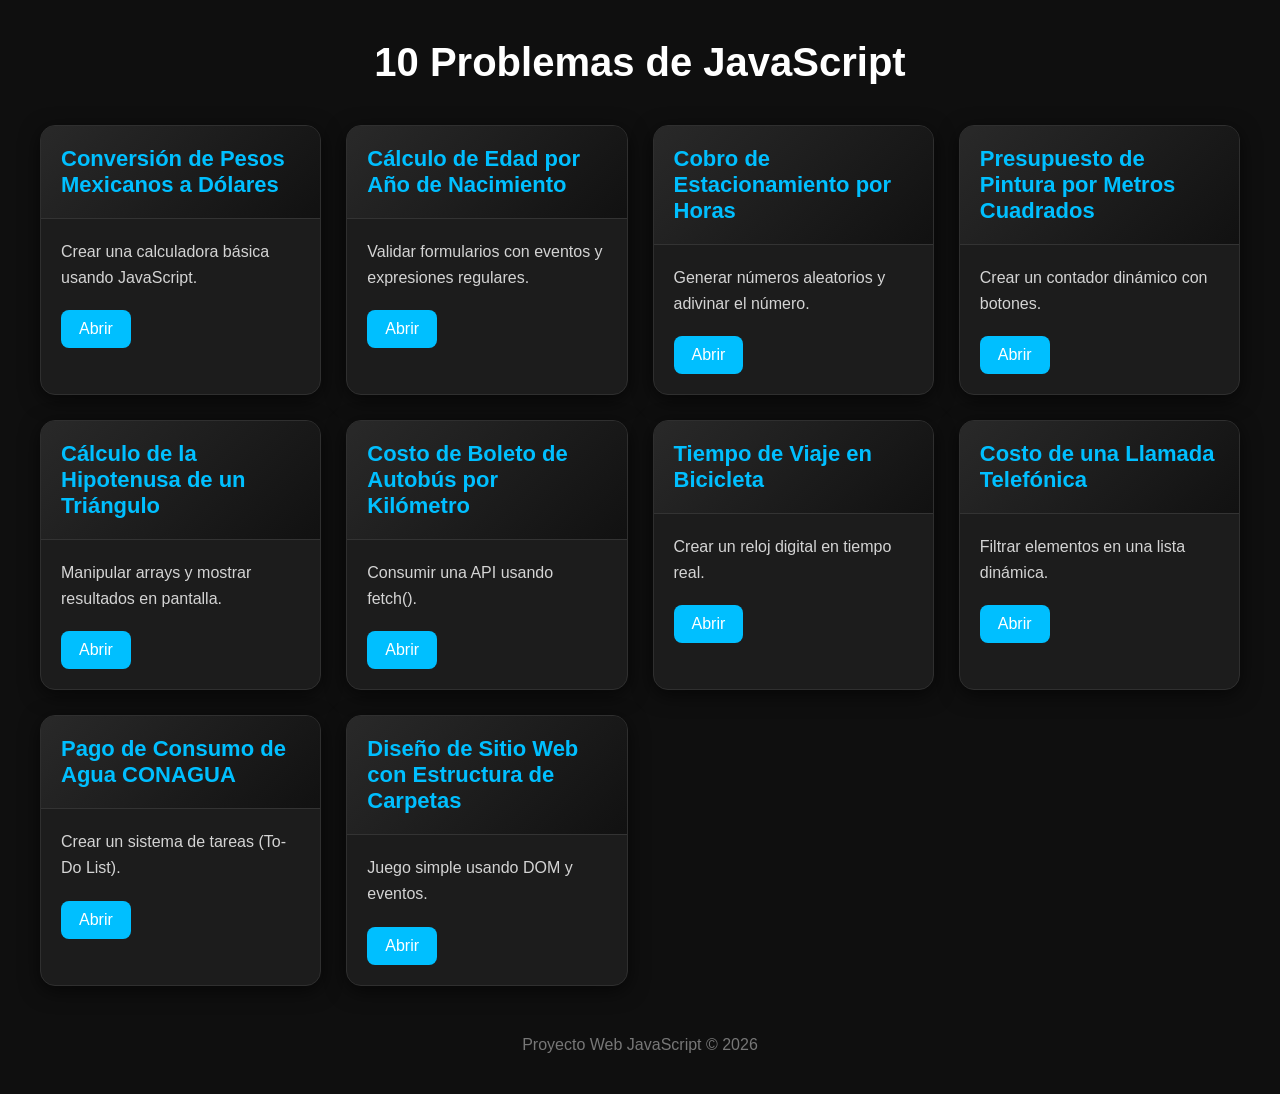
<file: scripts/index.html>
<!DOCTYPE html>
<html lang="es">
<head>
    <meta charset="UTF-8">
    <meta name="viewport" content="width=device-width, initial-scale=1.0">
    <title>10 Problemas de JavaScript</title>

    <style>
        *{
            margin:0;
            padding:0;
            box-sizing:border-box;
        }

        body{
            font-family: Arial, Helvetica, sans-serif;
            background:#0f0f0f;
            color:white;
            min-height:100vh;
            padding:40px;
        }

        h1{
            text-align:center;
            margin-bottom:40px;
            color:#ffffff;
            font-size:40px;
        }

        .container{
            max-width:1200px;
            margin:auto;
            display:grid;
            grid-template-columns:repeat(auto-fit,minmax(280px,1fr));
            gap:25px;
        }

        .card{
            background:#1c1c1c;
            border-radius:15px;
            overflow:hidden;
            box-shadow:0 5px 20px rgba(0,0,0,.6);
            transition:.3s;
            border:1px solid #2f2f2f;
        }

        .card:hover{
            transform:translateY(-8px);
            box-shadow:0 10px 25px rgba(0,0,0,.8);
        }

        .card-header{
            background:linear-gradient(135deg,#292929,#111);
            padding:20px;
            border-bottom:1px solid #333;
        }

        .card-header h2{
            font-size:22px;
            color:#00bfff;
        }

        .card-body{
            padding:20px;
        }

        .card-body p{
            color:#d4d4d4;
            line-height:1.6;
            margin-bottom:20px;
        }

        .btn{
            display:inline-block;
            padding:10px 18px;
            background:#00bfff;
            color:white;
            text-decoration:none;
            border-radius:8px;
            transition:.3s;
        }

        .btn:hover{
            background:#0095cc;
        }

        footer{
            text-align:center;
            margin-top:50px;
            color:#777;
        }
    </style>
</head>
<body>

    <h1>10 Problemas de JavaScript</h1>

    <div class="container">

        <!-- Problema 1 -->
        <div class="card">
            <div class="card-header">
                <h2>Conversión de Pesos Mexicanos a Dólares</h2>
            </div>
            <div class="card-body">
                <p>Crear una calculadora básica usando JavaScript.</p>
                <a href="/secuenciales/p1.html" class="btn">Abrir</a>
            </div>
        </div>

        <!-- Problema 2 -->
        <div class="card">
            <div class="card-header">
                <h2>Cálculo de Edad por Año de Nacimiento</h2>
            </div>
            <div class="card-body">
                <p>Validar formularios con eventos y expresiones regulares.</p>
                <a href="/secuenciales/p2.html" class="btn">Abrir</a>
            </div>
        </div>

        <!-- Problema 3 -->
        <div class="card">
            <div class="card-header">
                <h2>Cobro de Estacionamiento por Horas</h2>
            </div>
            <div class="card-body">
                <p>Generar números aleatorios y adivinar el número.</p>
                <a href="/secuenciales/p3.html" class="btn">Abrir</a>
            </div>
        </div>

        <!-- Problema 4 -->
        <div class="card">
            <div class="card-header">
                <h2>Presupuesto de Pintura por Metros Cuadrados</h2>
            </div>
            <div class="card-body">
                <p>Crear un contador dinámico con botones.</p>
                <a href="/secuenciales/p4.html" class="btn">Abrir</a>
            </div>
        </div>

        <!-- Problema 5 -->
        <div class="card">
            <div class="card-header">
                <h2>Cálculo de la Hipotenusa de un Triángulo</h2>
            </div>
            <div class="card-body">
                <p>Manipular arrays y mostrar resultados en pantalla.</p>
                <a href="/secuenciales/p5.html" class="btn">Abrir</a>
            </div>
        </div>

        <!-- Problema 6 -->
        <div class="card">
            <div class="card-header">
                <h2>Costo de Boleto de Autobús por Kilómetro</h2>
            </div>
            <div class="card-body">
                <p>Consumir una API usando fetch().</p>
                <a href="/secuenciales/p6.html" class="btn">Abrir</a>
            </div>
        </div>

        <!-- Problema 7 -->
        <div class="card">
            <div class="card-header">
                <h2>Tiempo de Viaje en Bicicleta</h2>
            </div>
            <div class="card-body">
                <p>Crear un reloj digital en tiempo real.</p>
                <a href="/secuenciales/p7.html" class="btn">Abrir</a>
            </div>
        </div>

        <!-- Problema 8 -->
        <div class="card">
            <div class="card-header">
                <h2>Costo de una Llamada Telefónica</h2>
            </div>
            <div class="card-body">
                <p>Filtrar elementos en una lista dinámica.</p>
                <a href="/secuenciales/p8.html" class="btn">Abrir</a>
            </div>
        </div>

        <!-- Problema 9 -->
        <div class="card">
            <div class="card-header">
                <h2>Pago de Consumo de Agua CONAGUA</h2>
            </div>
            <div class="card-body">
                <p>Crear un sistema de tareas (To-Do List).</p>
                <a href="/secuenciales/p9.html" class="btn">Abrir</a>
            </div>
        </div>

        <!-- Problema 10 -->
        <div class="card">
            <div class="card-header">
                <h2>Diseño de Sitio Web con Estructura de Carpetas</h2>
            </div>
            <div class="card-body">
                <p>Juego simple usando DOM y eventos.</p>
                <a href="/secuenciales/p10.html" class="btn">Abrir</a>
            </div>
        </div>

    </div>

    <footer>
        <p>Proyecto Web JavaScript © 2026</p>
    </footer>

</body>
</html>
</file>
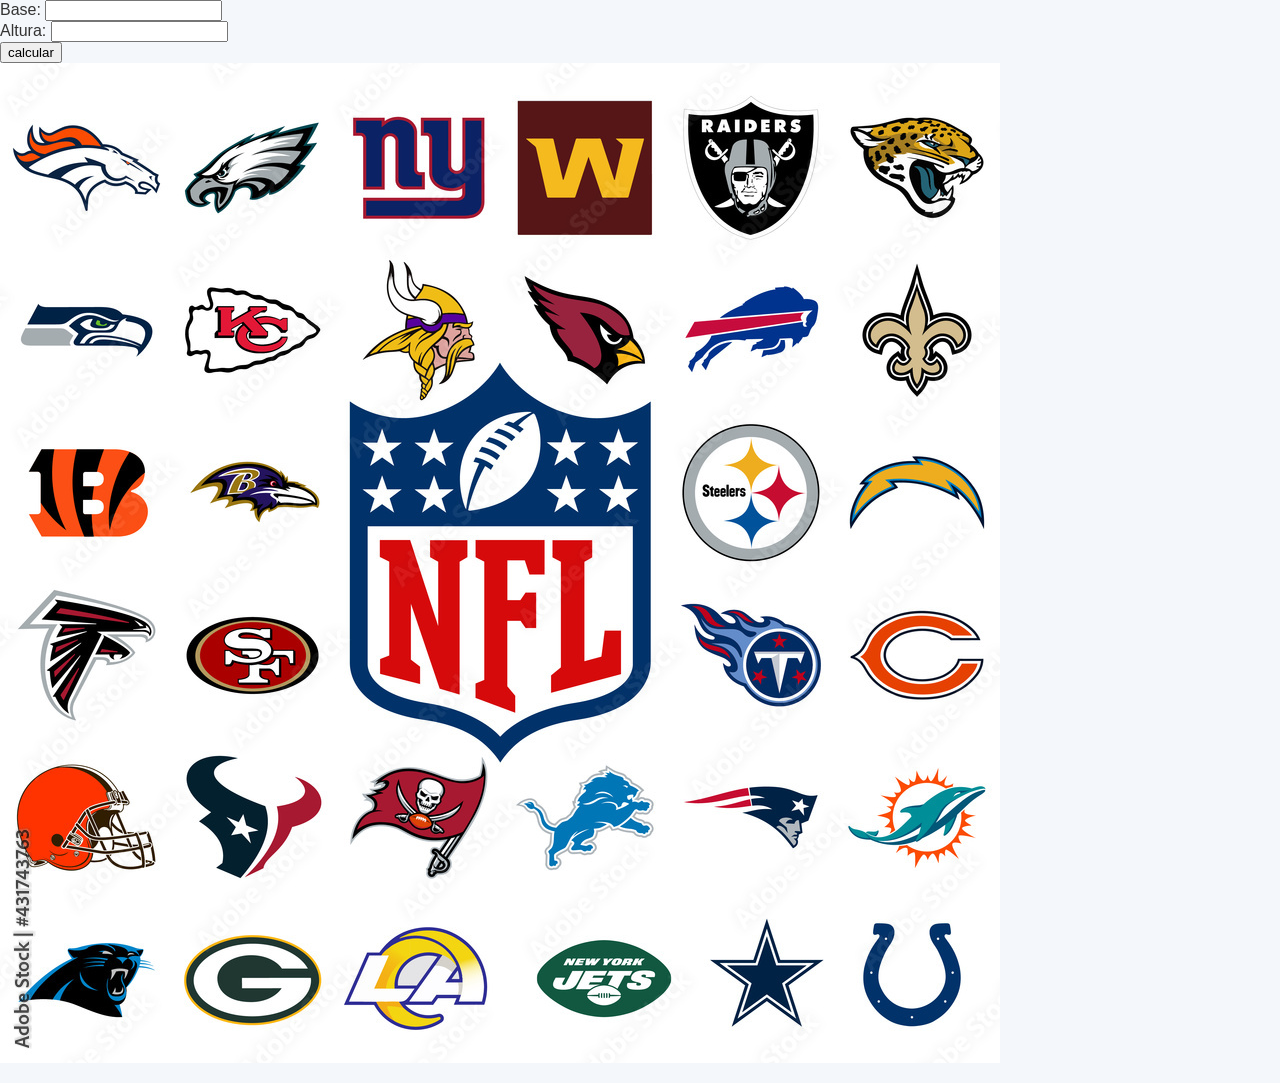
<file: scripts/secuenciales/p1.html>
<!DOCTYPE html>
<html lang="es">
<head>
    <meta charset="UTF-8">
    <meta name="viewport" content="width=device-width, initial-scale=1.0">
    <title>Document</title>
    <link rel="stylesheet" href="../styles/Styles.css">
</head>
<body>
       <label for="Base">Base:</label>
       <input type="text" id="Base" name="Base"><br>
       <label for="Altura">Altura:</label>
       <input type="text" id="Altura" name="Altura"><br>
       <button onclick="calcular()">calcular</button><br>
       <img src="../images/nfl.jpg" alt="NFL">
       <p id="result"></p>


       <script src="../scripts/p1.js"></script> 
</body>
</html>
</file>
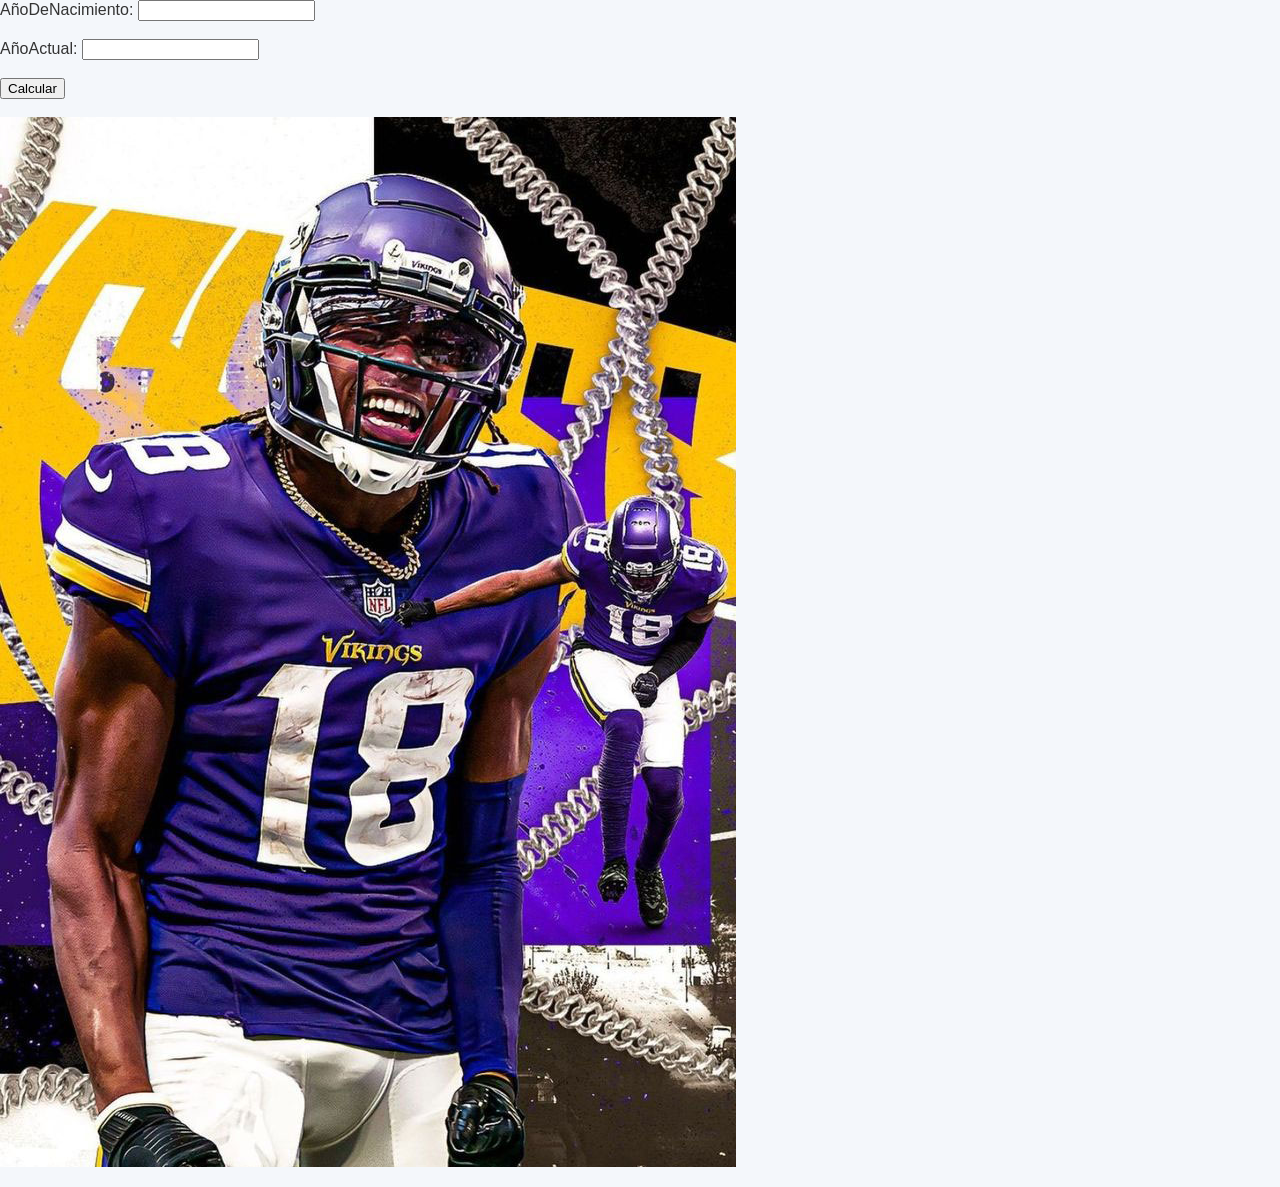
<file: scripts/secuenciales/p3.html>
<!DOCTYPE html>
<html lang="es">
<head>
<meta charset="UTF-8">
<meta name="viewport" content="width=device-width, initial-scale=1.0">
<title>CalcularEdad</title>
 <link rel="stylesheet" href="../styles/Styles.css">
</head>
<body>
  <label for="Nacimiento">AñoDeNacimiento:</label>
  <input type="text" id="Nacimiento" name="Nacimiento"><br><br>
  <label for="Actual">AñoActual:</label>
  <input type="text" id="Actual" name="Actual"><br><br>
  <button onclick="calcular()">Calcular</button><br><br>
 <img src="../images/jefferson.jpg" alt="receptor vikings">
  <p id="result"></p>
  
  <script src="../scripts/p3.js"></script>
</body>
</html>
</file>
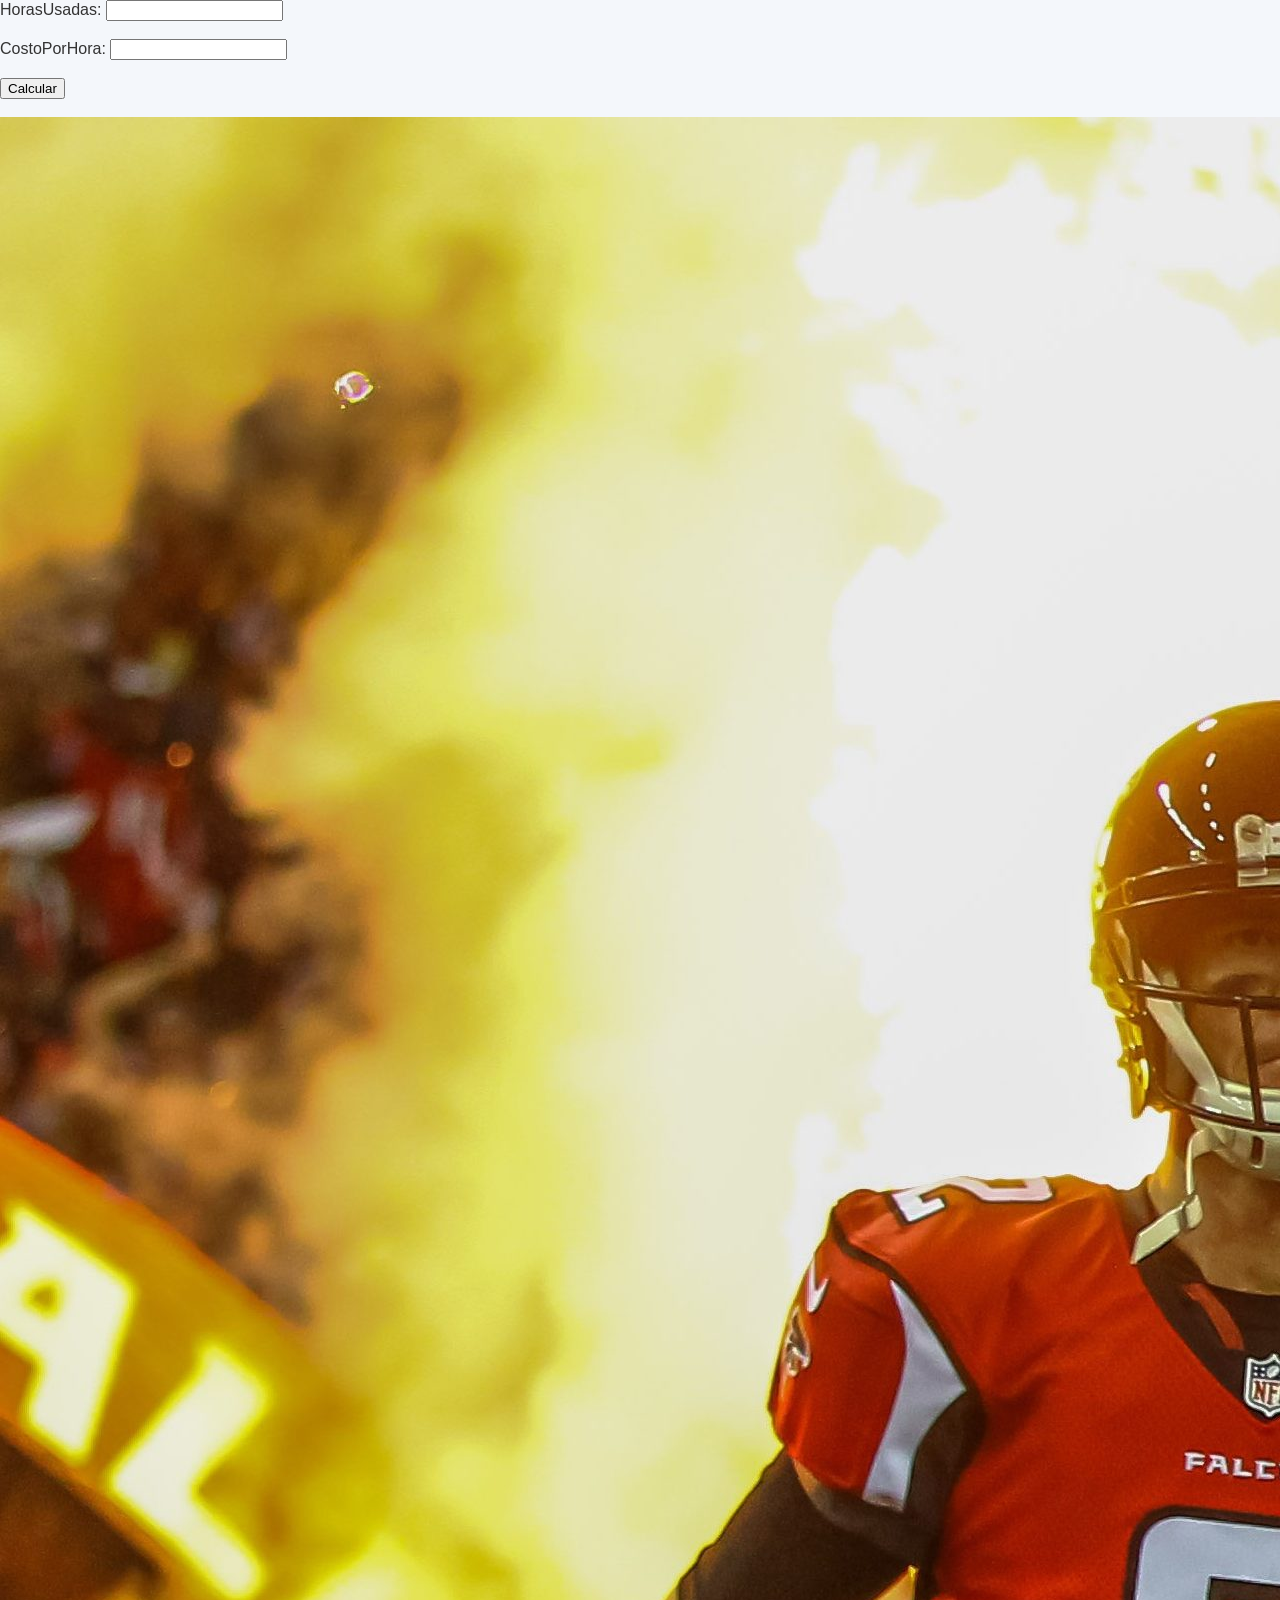
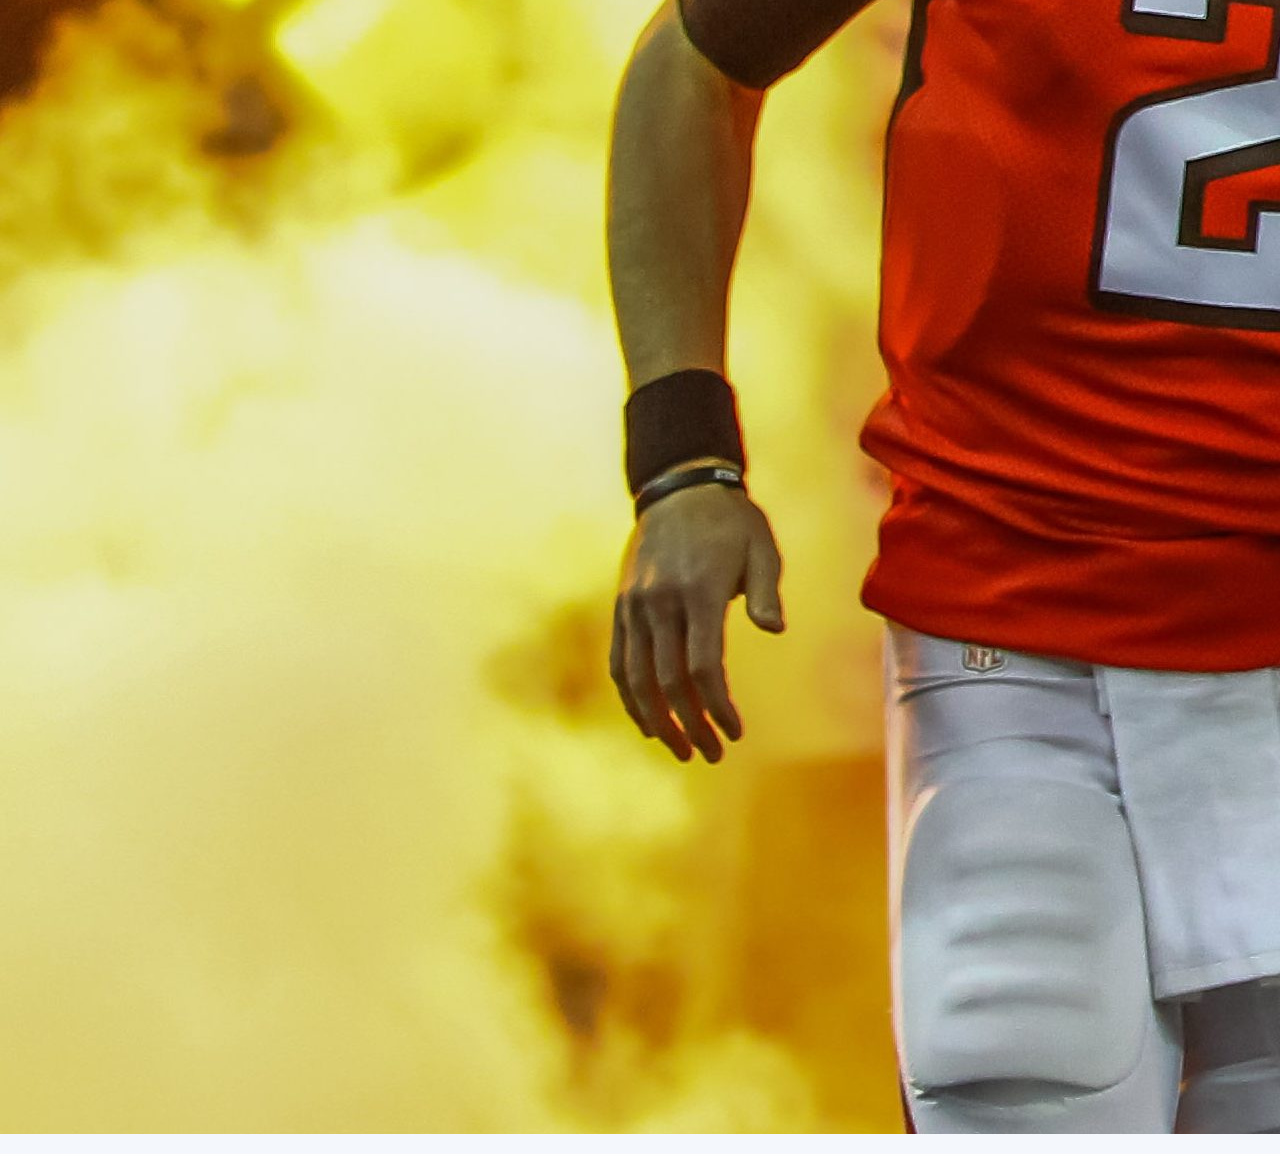
<file: scripts/secuenciales/p4.html>
<!DOCTYPE html>
<html lang="es">
<head>
<meta charset="UTF-8">
<meta name="viewport" content="width=device-width, initial-scale=1.0">
<title>Estacionamiento</title>
 <link rel="stylesheet" href="../styles/Styles.css">
</head>
<body>
  <label for="Horas">HorasUsadas:</label>
  <input type="text" id="Horas" name="Horas"><br><br>
  <label for="Costo">CostoPorHora:</label>
  <input type="text" id="Costo" name="Costo"><br><br>
  <button onclick="calcular()">Calcular</button><br><br>
  <img src="../images/julio jones y matt ryan.jpg" alt="dupla">
  <p id="result"></p>

<script src="../scripts/p4.js"></script>
</body>
</html>
</file>
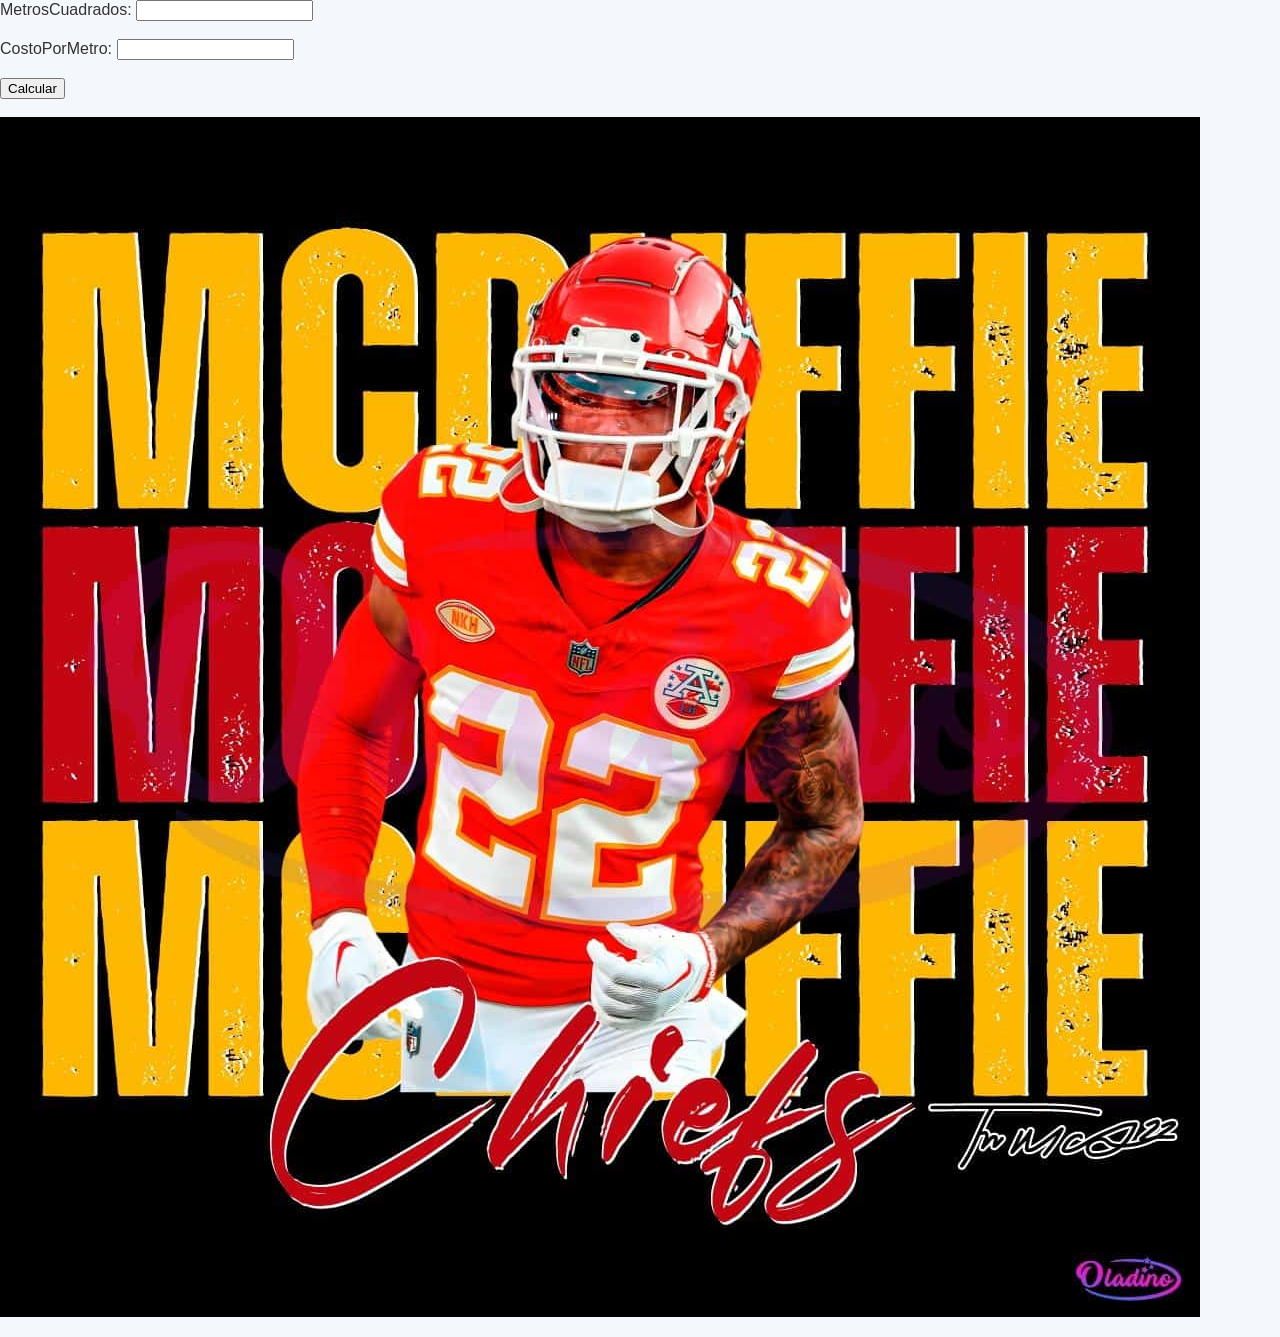
<file: scripts/secuenciales/p5.html>
<!DOCTYPE html>
<html lang="es">
<head>
<meta charset="UTF-8">
<meta name="viewport" content="width=device-width, initial-scale=1.0">
<title>Pinturas</title>
 <link rel="stylesheet" href="../styles/Styles.css">
</head>
<body>
  <label for="Metros">MetrosCuadrados:</label>
  <input type="text" id="Metros" name="Metros"><br><br>
  <label for="Costo">CostoPorMetro:</label>
  <input type="text" id="Costo" name="Costo"><br><br>
  <button onclick="calcular()">Calcular</button><br><br>
  <img src="../images/mcduffie.jpg" alt="cornerback1">
  <p id="result"></p>

<script src="../scripts/p5.js"></script>
</body>
</html>
</file>
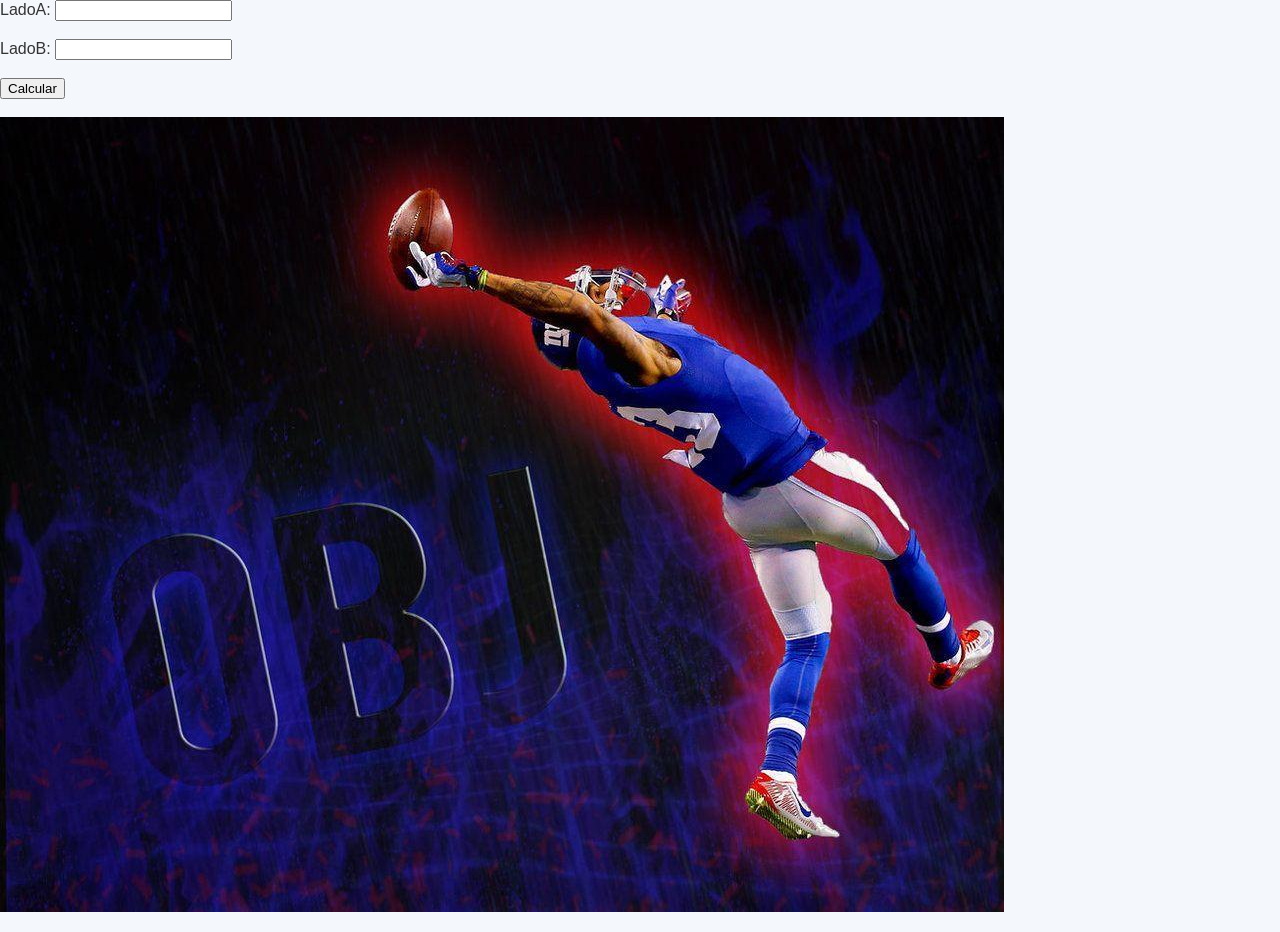
<file: scripts/secuenciales/p6.html>
<!DOCTYPE html>
<html lang="es">
<head>
<meta charset="UTF-8">
<meta name="viewport" content="width=device-width, initial-scale=1.0">
<title>Hipotenusa</title>
 <link rel="stylesheet" href="../styles/Styles.css">
</head>
<body>
  <label for="A">LadoA:</label>
  <input type="text" id="A" name="A"><br><br>
  <label for="B">LadoB:</label>
  <input type="text" id="B" name="B"><br><br>
  <button onclick="calcular()">Calcular</button><br><br>
  <img src="../images/obj catch.jpg" alt="catch">
  <p id="result"></p>

<script src="../scripts/p6.js"></script>
</body>
</html>
</file>
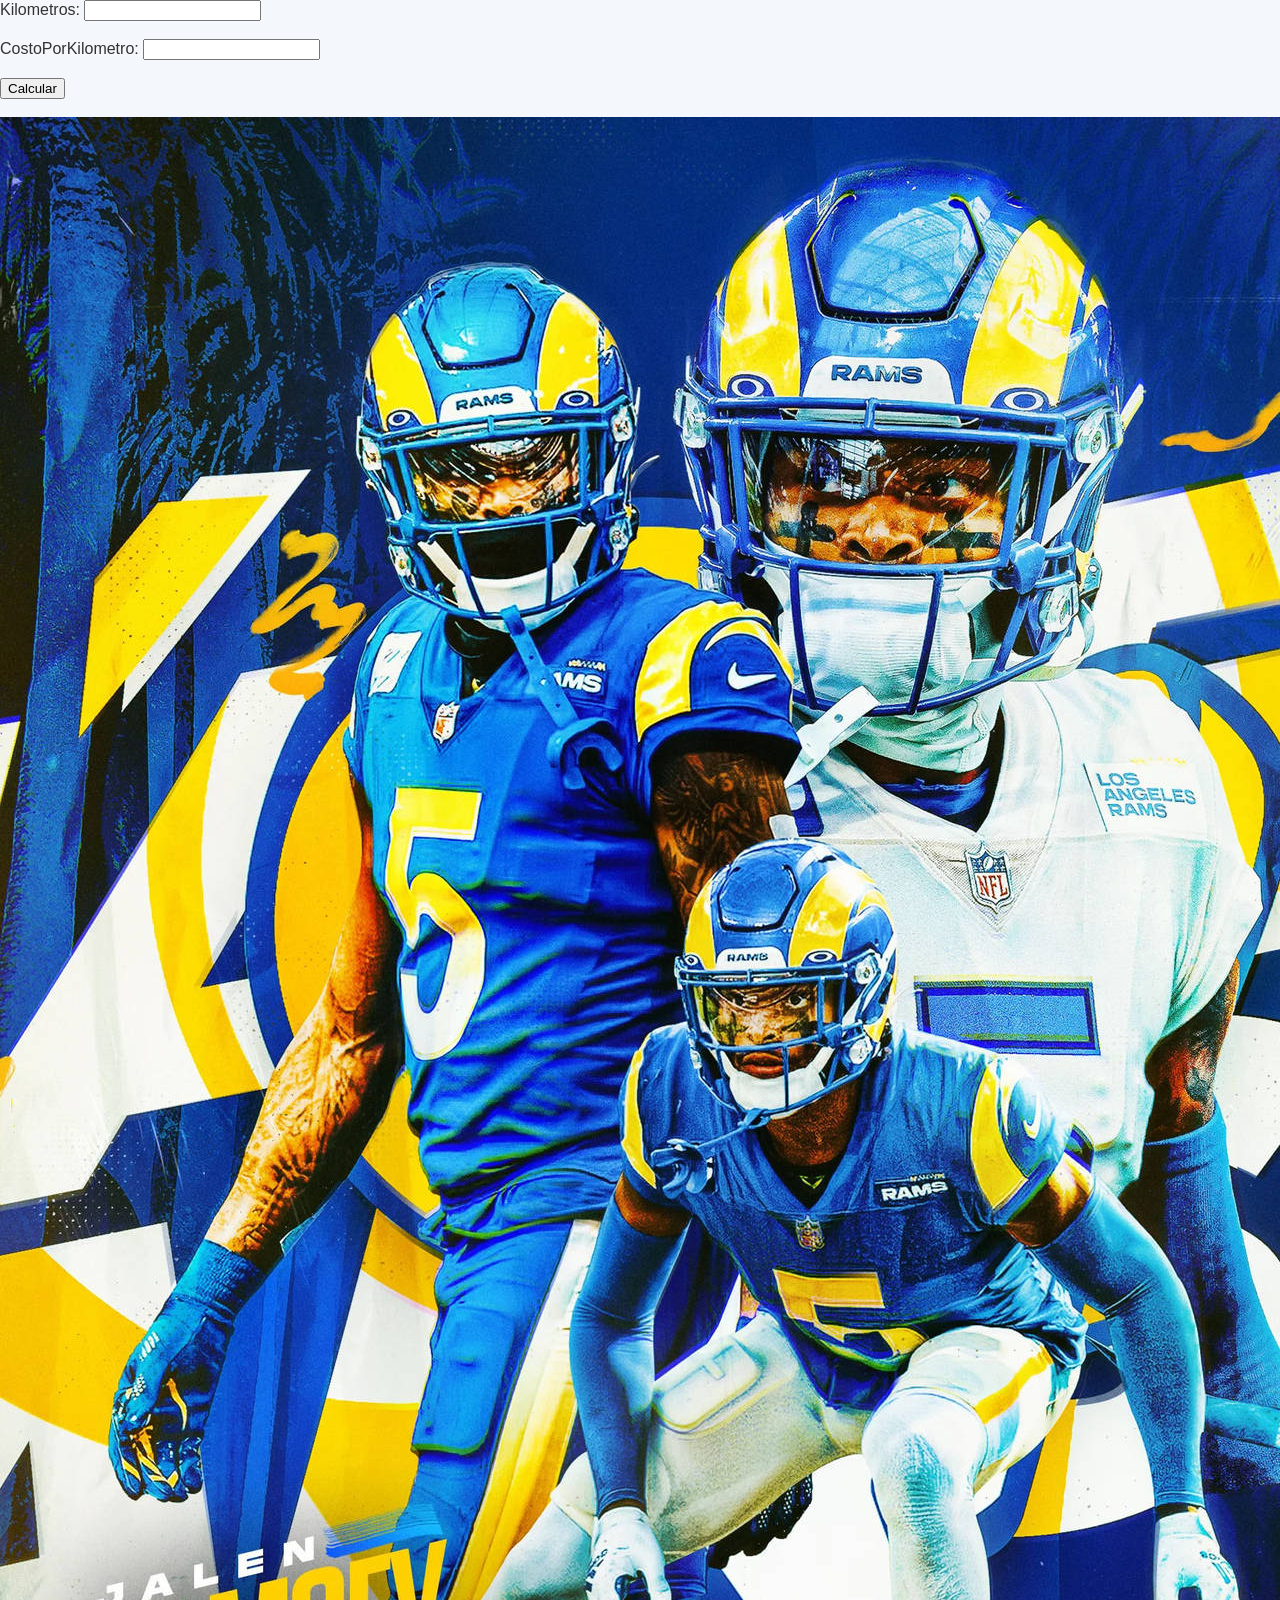
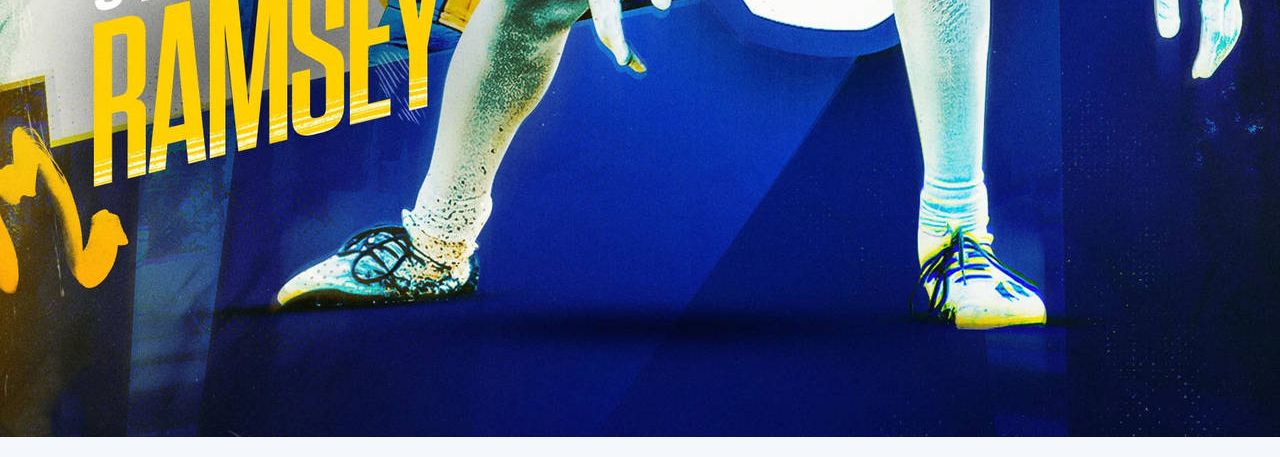
<file: scripts/secuenciales/p7.html>
<!DOCTYPE html>
<html lang="es">
<head>
<meta charset="UTF-8">
<meta name="viewport" content="width=device-width, initial-scale=1.0">
<title>Autobuses</title>
 <link rel="stylesheet" href="../styles/Styles.css">
</head>
<body>
  <label for="Kilometros">Kilometros:</label>
  <input type="text" id="Kilometros" name="Kilometros"><br><br>
  <label for="Costo">CostoPorKilometro:</label>
  <input type="text" id="Costo" name="Costo"><br><br>
  <Button onclick="calcular()">Calcular</button><br><br>
  <img src="../images/ramsey.jpg" alt="cornerbackLA">
    <p id="result"></p>

<script src="../scripts/p7.js"></script>
</body>
</html>
</file>
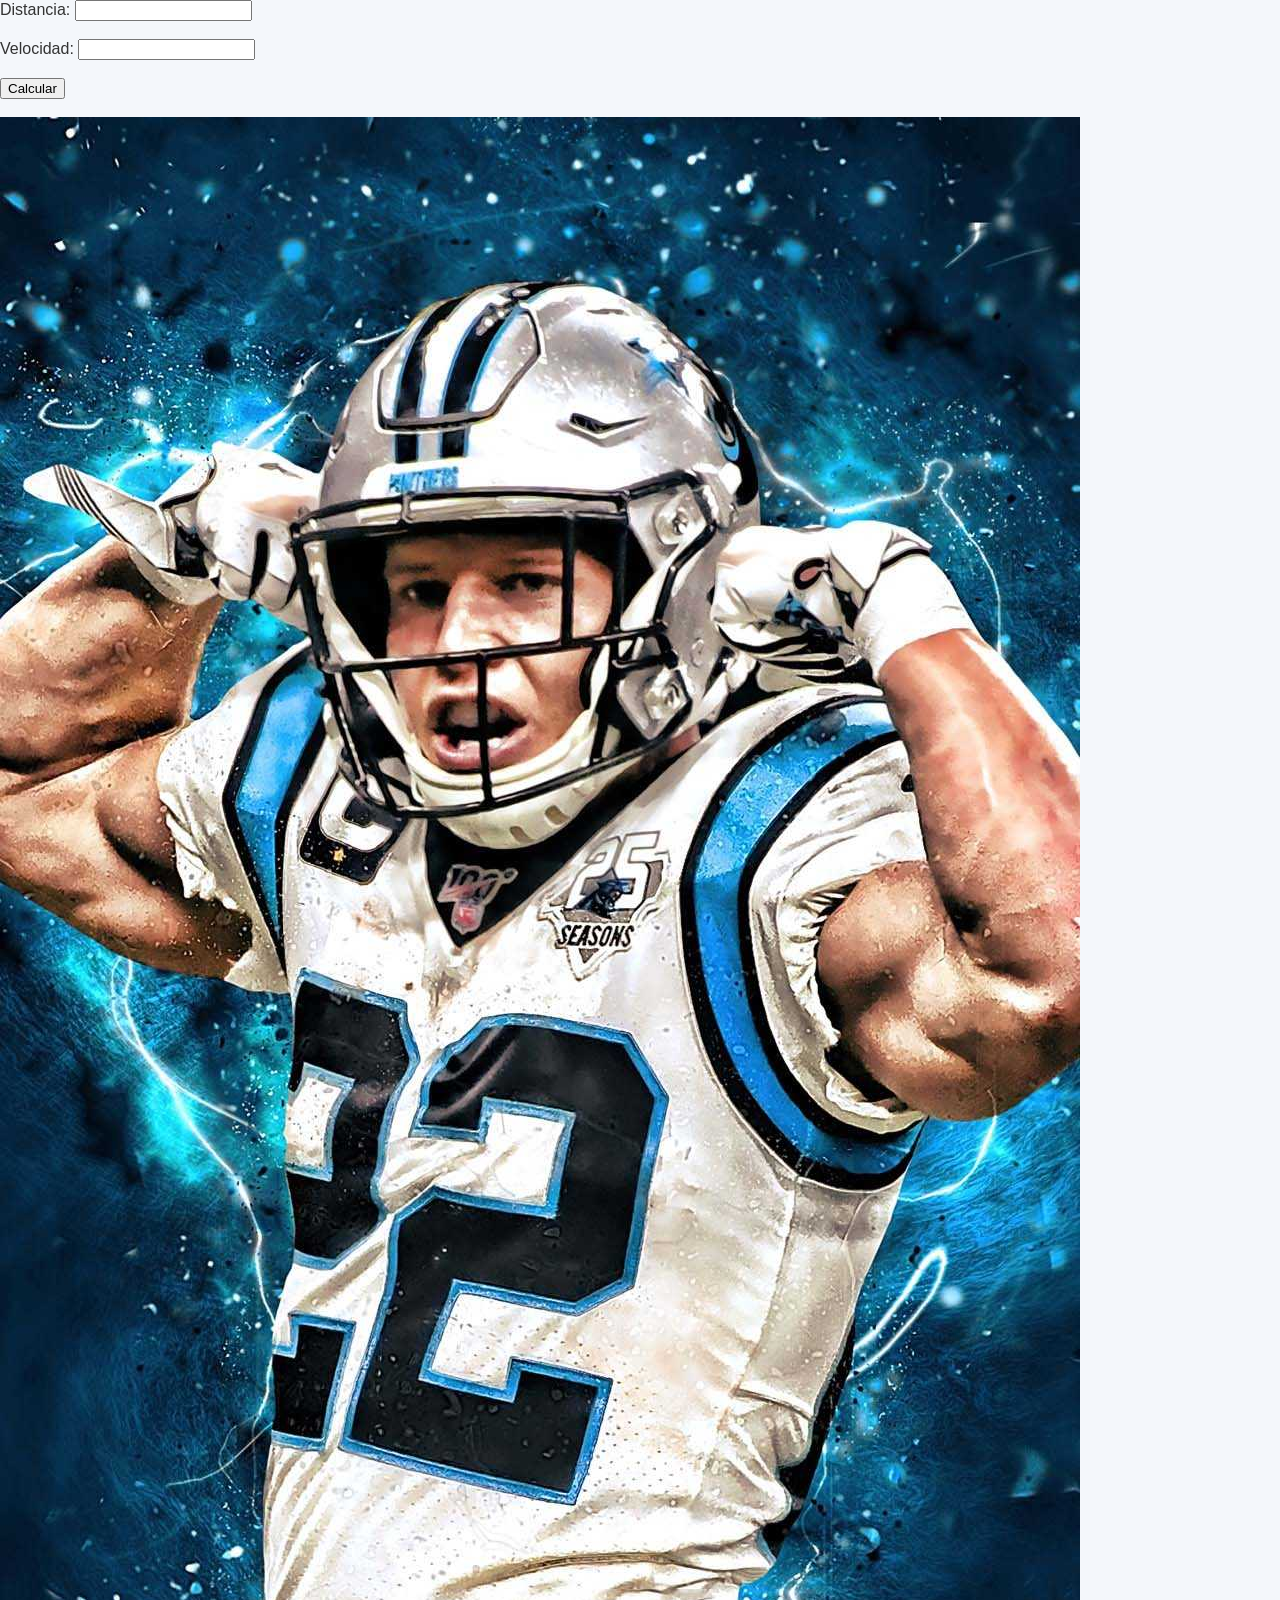
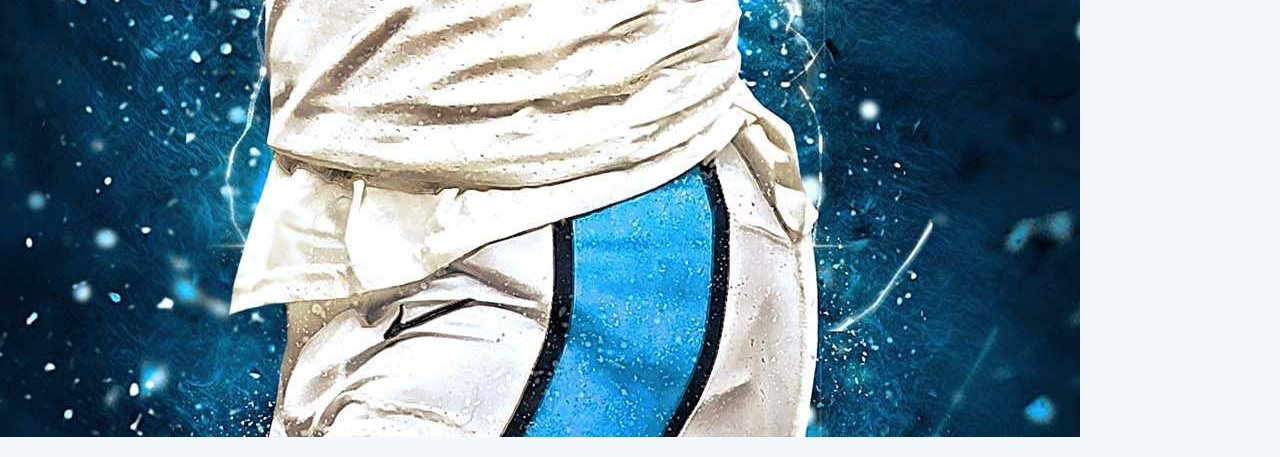
<file: scripts/secuenciales/p8.html>
<!DOCTYPE html>
<html lang="es">
<head>
<meta charset="UTF-8">
<meta name="viewport" content="width=device-width, initial-scale=1.0">
<title>TiempoViaje</title>
 <link rel="stylesheet" href="../styles/Styles.css">
</head>
<body>

  <label for="Distancia">Distancia:</label>
  <input type="text" id="Distancia" name="Distancia"><br><br>
  <label for="Velocidad">Velocidad:</label>
  <input type="text" id="Velocidad" name="Velocidad"><br><br>
  <button onclick="calcular()">Calcular</button><br><br>
  <img src="../images/CMC.jpg" alt="bahia">
  <p id="result"></p>

<script src="../scripts/p8.js"></script>
</body>
</html>
</file>
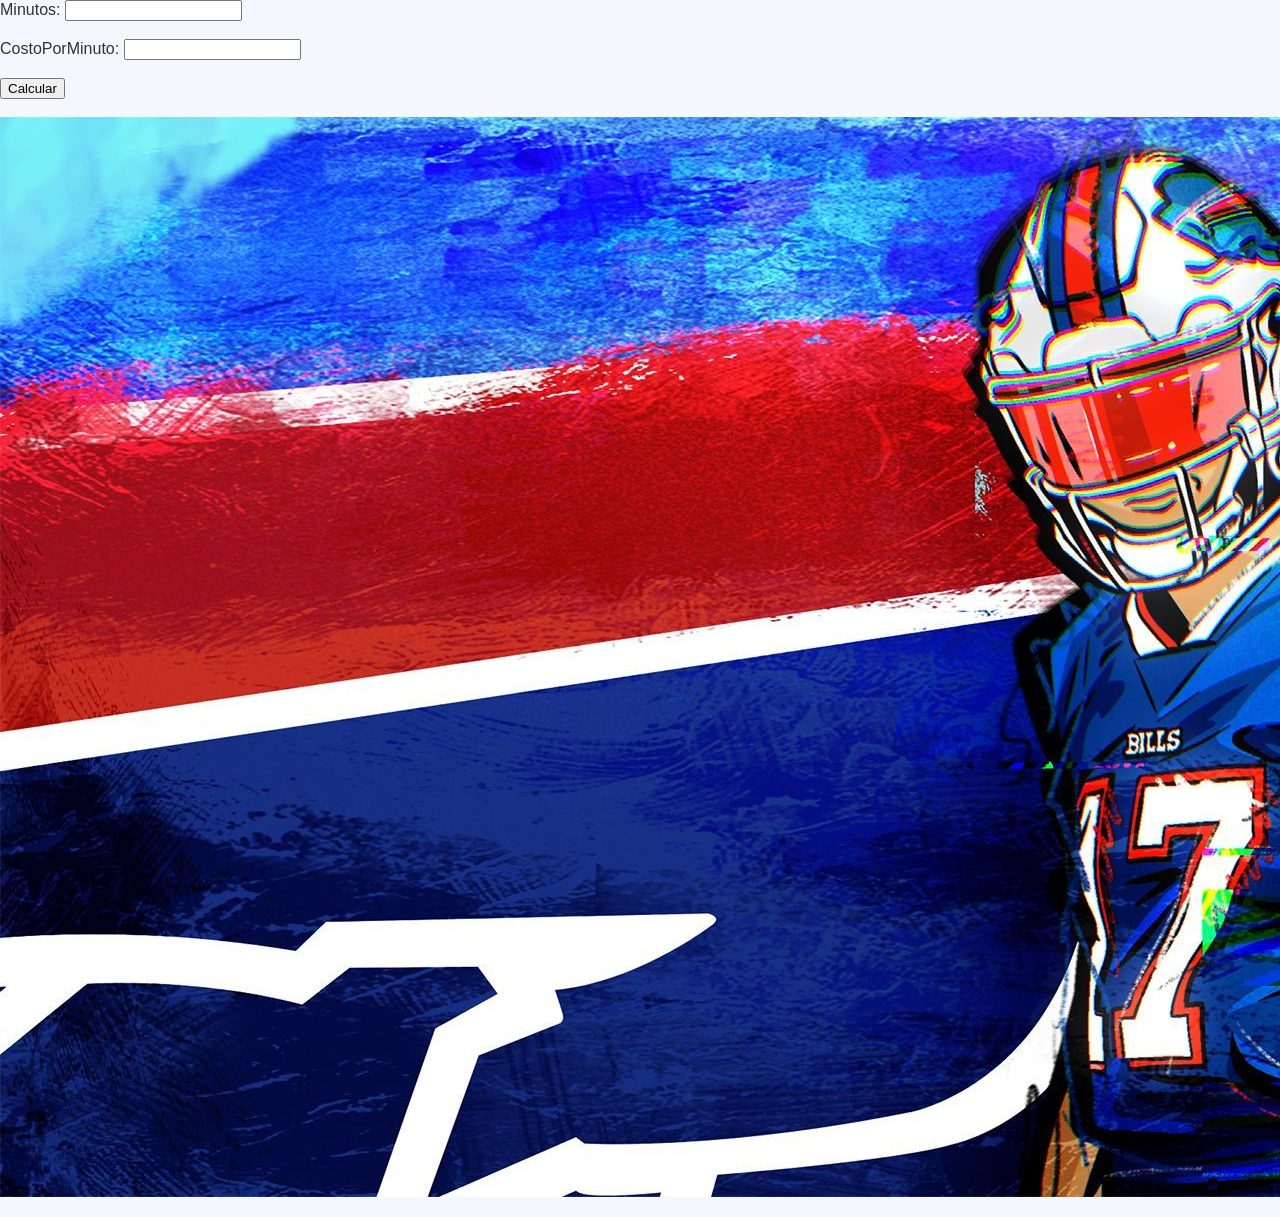
<file: scripts/secuenciales/p9.html>
<!DOCTYPE html>
<html lang="es">
<head>
<meta charset="UTF-8">
<meta name="viewport" content="width=device-width, initial-scale=1.0">
<title>LlamadaTelefonica</title>
 <link rel="stylesheet" href="../styles/Styles.css">
</head>
<body>
  <label for="Minutos">Minutos:</label>
  <input type="text" id="Minutos" name="Minutos"><br><br>
  <label for="Costo">CostoPorMinuto:</label>
  <input type="text" id="Costo" name="Costo"><br><br>
  <button onclick="calcular()">Calcular</button><br><br>
  <img src="../images/bills.jpg" alt="pechofrio">
  <p id="result"></p>

<script src="../scripts/p9.js"></script>
</body>
</html>
</file>
<file: scripts/styles/Styles.css>
/* ===== ESTILO GENERAL ===== */
body {
    margin: 0;
    padding: 0;
    font-family: 'Segoe UI', sans-serif;
    background-color: #f4f7fb;
    color: #333;
}

/* ===== CONTENEDOR PRINCIPAL ===== */
.container {
    width: 90%;
    max-width: 1200px;
    margin: auto;
    padding: 40px 0;
}

/* ===== TITULOS ===== */
h1, h2, h3 {
    color: #1e3a5f;
    text-align: center;
    margin-bottom: 20px;
}

/* ===== GALERÍA ===== */
.gallery {
    display: grid;
    grid-template-columns: repeat(auto-fit, minmax(280px, 1fr));
    gap: 20px;
}

/* ===== TARJETAS ===== */
.card {
    background: #ffffff;
    border-radius: 15px;
    overflow: hidden;
    box-shadow: 0 5px 20px rgba(0,0,0,0.1);
    transition: transform 0.3s ease, box-shadow 0.3s ease;
    border: 1px solid #dbe4ee;
}

.card:hover {
    transform: translateY(-8px);
    box-shadow: 0 10px 25px rgba(0,0,0,0.15);
}

/* ===== IMÁGENES ===== */
.card img {
    width: 100%;
    height: 250px;
    object-fit: cover;
    display: block;
    filter: brightness(0.98) contrast(1.05);
    transition: filter 0.3s ease, transform 0.3s ease;
}

.card img:hover {
    filter: brightness(1) contrast(1.1);
    transform: scale(1.03);
}

/* ===== TEXTO ===== */
.card-content {
    padding: 20px;
}

.card-content h3 {
    margin-top: 0;
    color: #2c4f75;
}

.card-content p {
    color: #555;
    line-height: 1.6;
}

/* ===== BOTONES ===== */
.button {
    display: inline-block;
    margin-top: 15px;
    padding: 12px 20px;
    background: #4da8ff;
    color: white;
    text-decoration: none;
    border-radius: 8px;
    transition: background 0.3s ease;
}

.button:hover {
    background: #1f8cff;
}

/* ===== EFECTO GLASS ===== */
.glass {
    background: rgba(255,255,255,0.6);
    backdrop-filter: blur(10px);
    border: 1px solid rgba(0,0,0,0.08);
}

/* ===== RESPONSIVE ===== */
@media (max-width: 768px) {
    .card img {
        height: 200px;
    }

    h1 {
        font-size: 2rem;
    }
}
</file>
